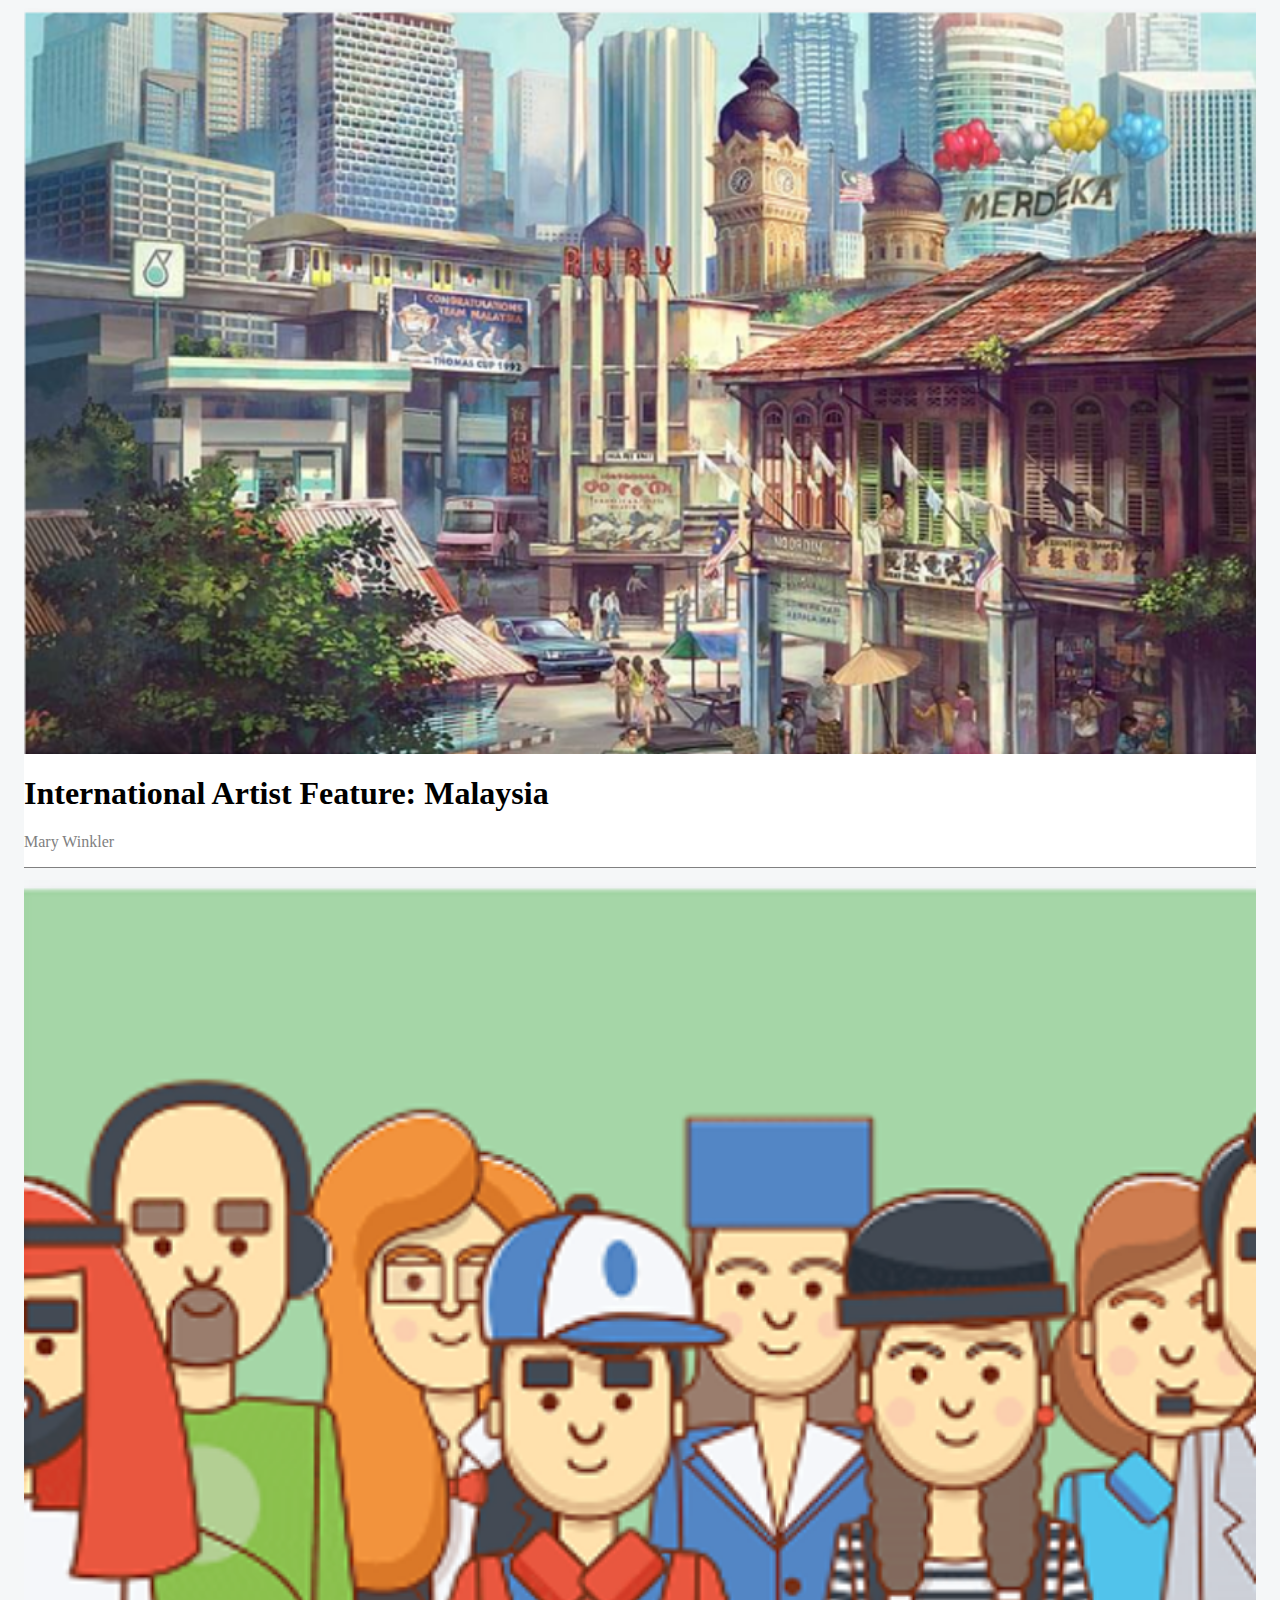
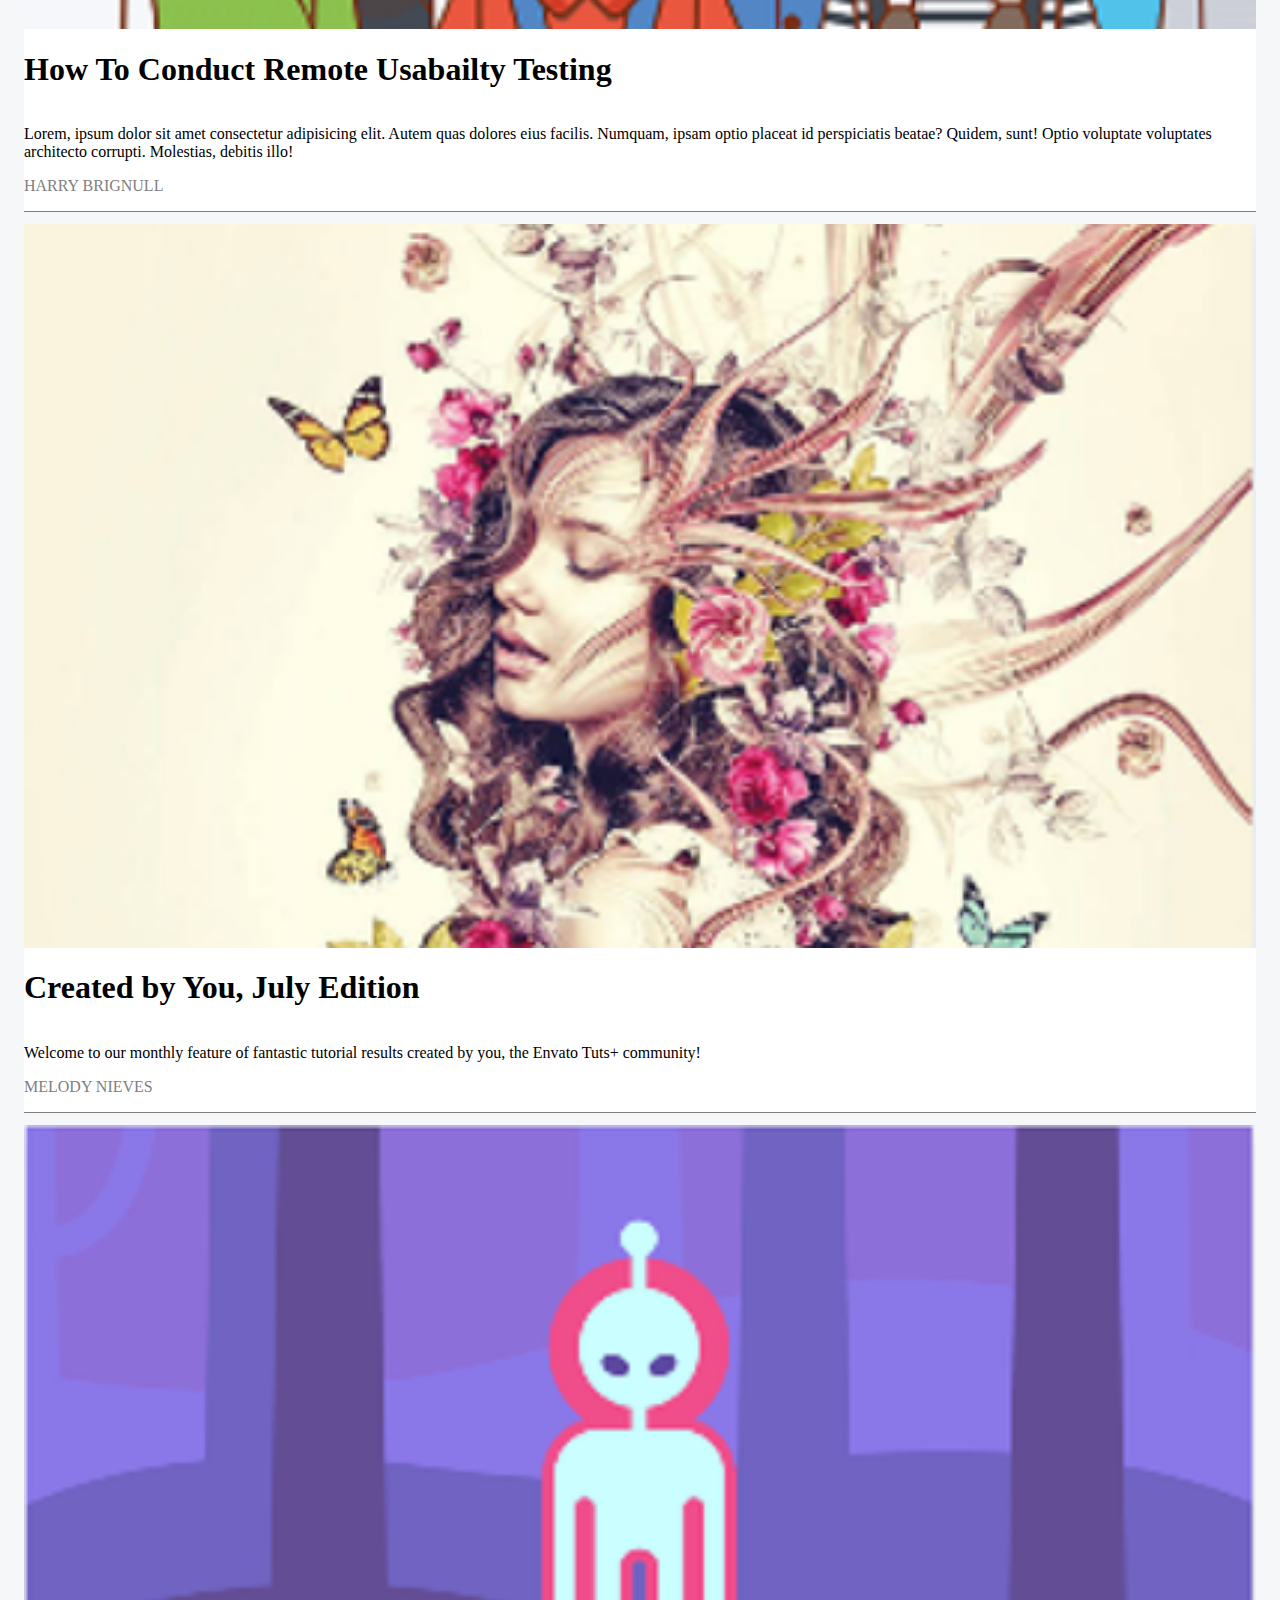
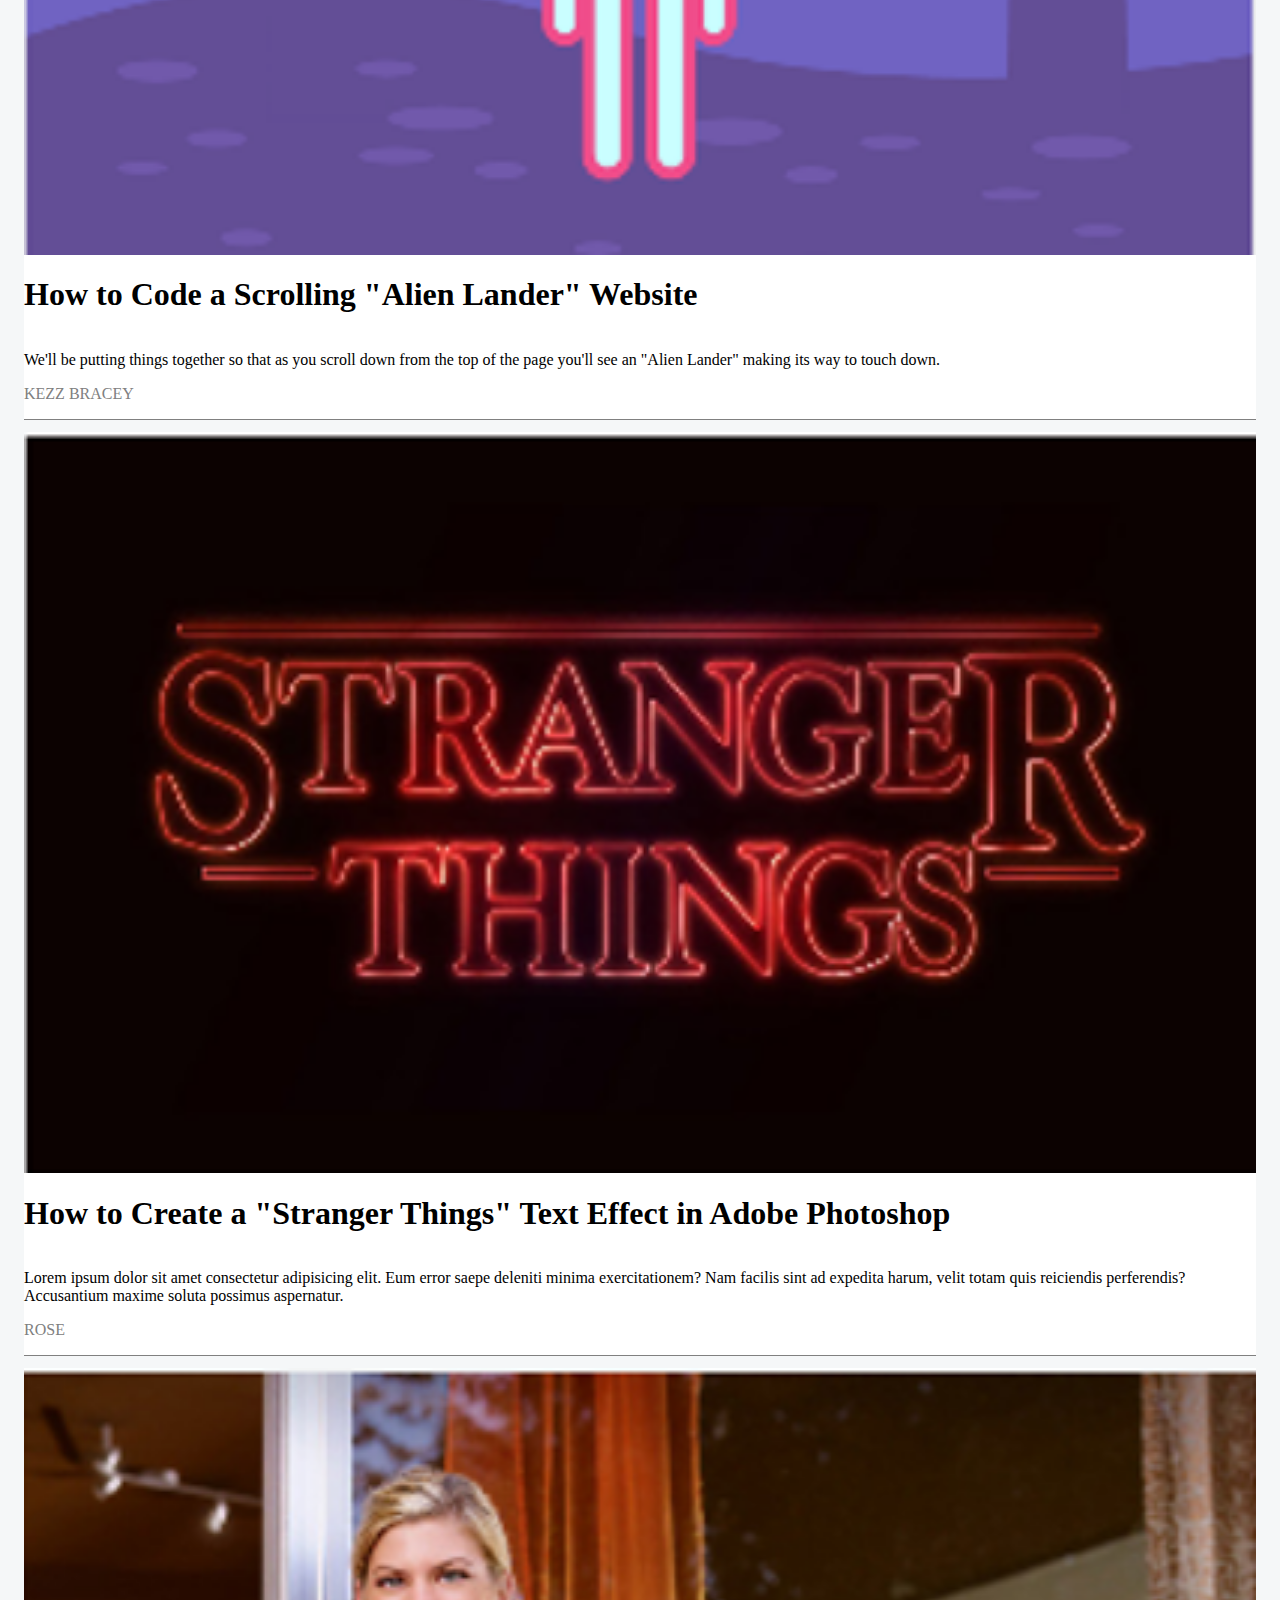
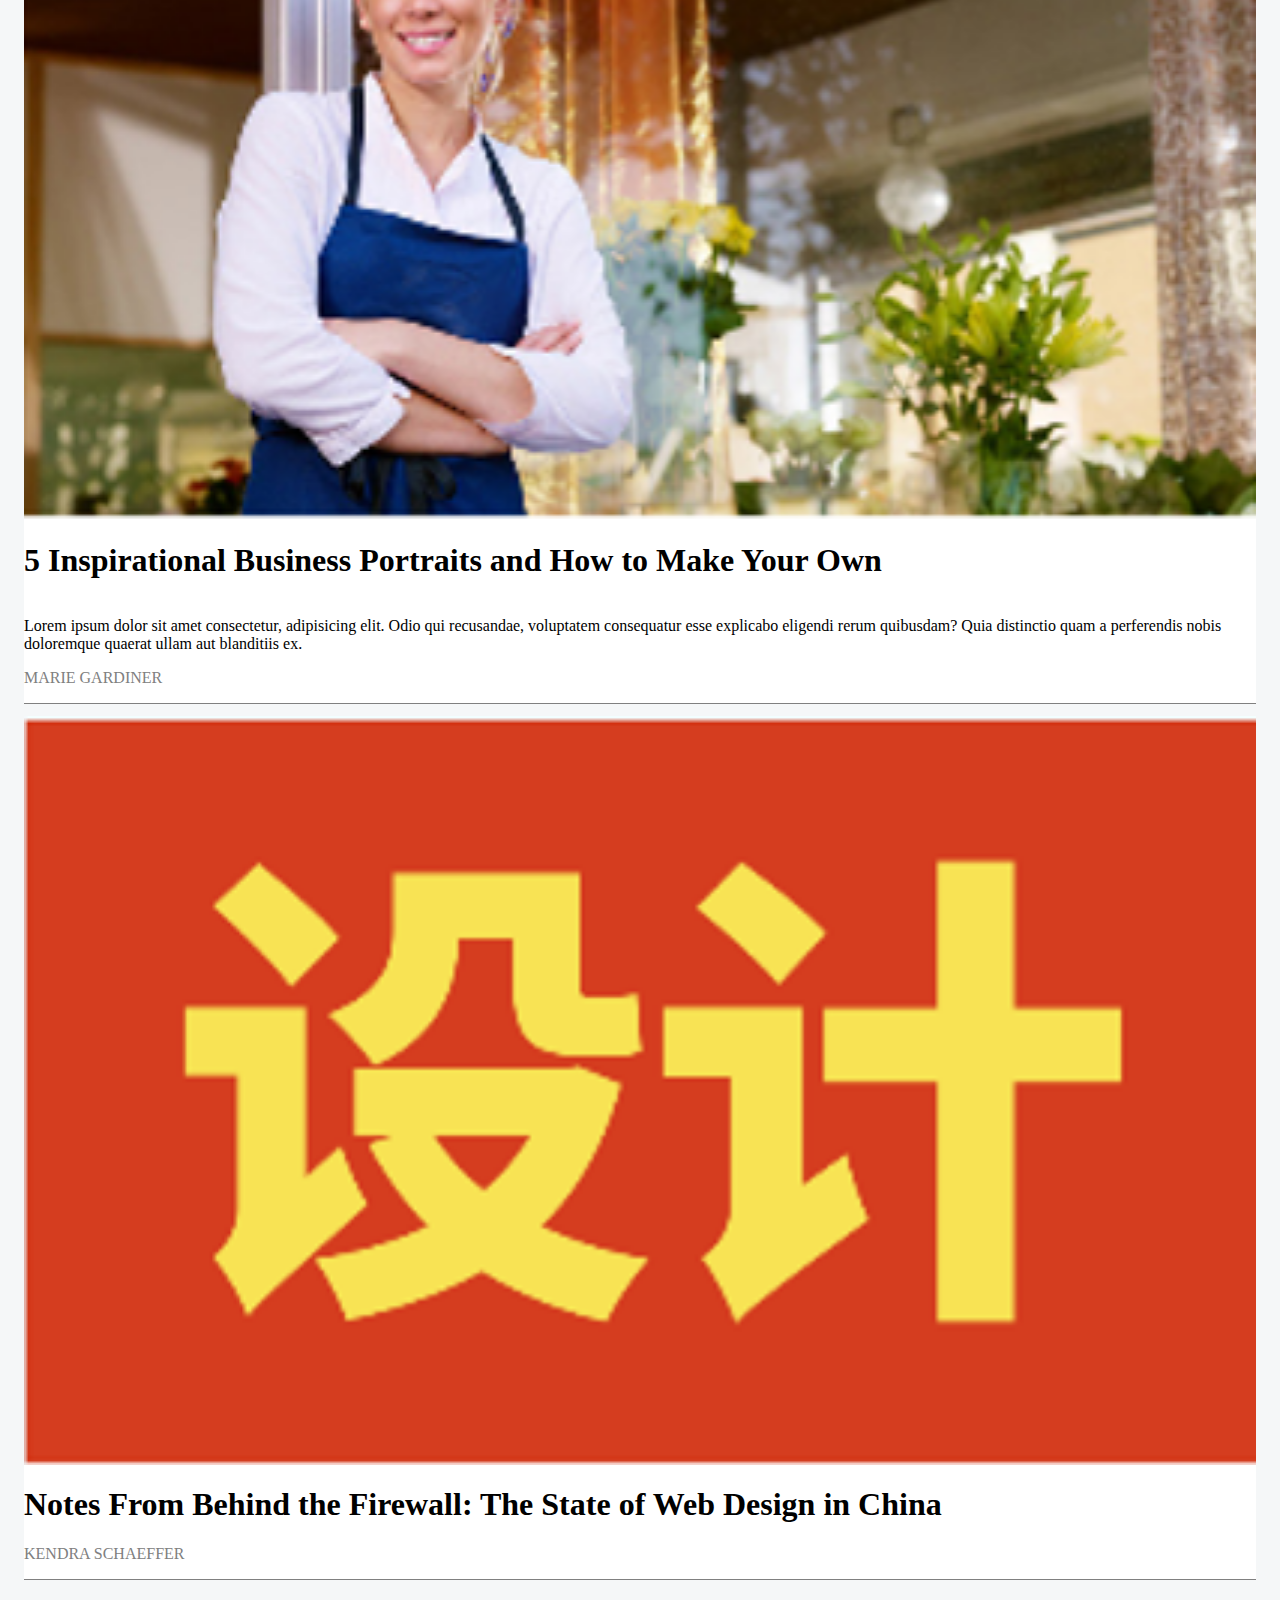
<file: Opgave - Flexbox og grid cards [KLJO]/index.html>
<!DOCTYPE html>
<html lang="en">
<head>
    <meta charset="UTF-8">
    <meta http-equiv="X-UA-Compatible" content="IE=edge">
    <title>BBC - Homepage</title>
    <link rel="stylesheet" href="css/style.css">
</head>
<body>
    <!-- <header>
        <a href="#"><img src="Materialer/logo.svg" class="logo"></a>
        <input type="checkbox" class="menu-btn">
        <img src="Materialer/baseline-search-24px.svg" alt="Søg" class="search">
        <input type="checkbox" class="search-btn">
        <div class="search-line">
            <input type="text" class="search-line" placeholder="Indtast Track and Trace" name="search">
            <button type="submit">Søg</button>
        </div>
        <img src="Materialer/baseline-menu-24px.svg" alt="Menu" class="menu">

        <nav>
            <ul>
                <h2>Hovedmenu</h2>
                <li><a href="#">Forsiden</a></li>
                <hr>
                <li><a href="#">Tjenester</a></li>
                <hr>
                <li><a href="#">Om Bring</a></li>
                <hr>
                <li><a href="#">E-handel</a></li>
                <hr>
                <li><a href="#">Modtagerservice</a></li>
                <hr>
                <li><a href="#">Kundeservice</a></li>
                <hr>
                <li><a href="#">Ledige jobs</a></li>
                <hr>
                <li><a href="#">Kontakt os</a></li>
            </ul>

            <div class="info">
                <img src="Materialer/logo.svg" alt="Bring Logo">
                <p>Fuglebækvej 5-9</p>
                <p>2700 Kastrup</p>
                <p>Telefon: +45 4396 3466</p>
                <p>kontakt@bring.dk</p>
            </div>
        </nav>
    </header> -->


    <main>
        <section>
            <article class="resize">
                <img src="img/1.png" alt="1" class="img1">
                <h1>International Artist Feature: Malaysia</h1>
                <a href="#">Mary Winkler</a>
            </article>
            <article class="resize">
                <img src="img/2.png" alt="2" class="img2">
                <h1>How To Conduct Remote Usabailty Testing</h1>
                <p>Lorem, ipsum dolor sit amet consectetur adipisicing elit. Autem quas dolores eius facilis. Numquam, ipsam optio placeat id perspiciatis beatae? Quidem, sunt! Optio voluptate voluptates architecto corrupti. Molestias, debitis illo!</p>
                <a href="#">HARRY BRIGNULL</a>
            </article>
            <article class="resize">
                <img src="img/3.png" alt="3" class="img3">
                <h1>Created by You, July Edition</h1>
                <p>Welcome to our monthly feature of fantastic tutorial results created by you, the Envato Tuts+ community!</p>
                <a href="#">MELODY NIEVES</a>
            </article>
            <article class="resize">
                <img src="img/4.png" alt="4" class="img4">
                <h1>How to Code a Scrolling "Alien Lander" Website</h1>
                <p>We'll be putting things together so that as you scroll down from the top of the page you'll see an "Alien Lander" making its way to touch down.</p>
                <a href="#">KEZZ BRACEY</a>
            </article>
            <article class="resize">
                <img src="img/5.png" alt="5" class="img5">
                <h1>How to Create a "Stranger Things" Text Effect in Adobe Photoshop</h1>
                <p>Lorem ipsum dolor sit amet consectetur adipisicing elit. Eum error saepe deleniti minima exercitationem? Nam facilis sint ad expedita harum, velit totam quis reiciendis perferendis? Accusantium maxime soluta possimus aspernatur.</p>
                <a href="#">ROSE</a>
            </article>
            <article class="resize">
                <img src="img/6.png" alt="6" class="img6">
                <h1>5 Inspirational Business Portraits and How to Make Your Own</h1>
                <p>Lorem ipsum dolor sit amet consectetur, adipisicing elit. Odio qui recusandae, voluptatem consequatur esse explicabo eligendi rerum quibusdam? Quia distinctio quam a perferendis nobis doloremque quaerat ullam aut blanditiis ex.</p>
                <a href="#">MARIE GARDINER</a>
            </article>
            <article class="resize">
                <img src="img/7.png" alt="7" class="img7">
                <h1>Notes From Behind the Firewall: The State of Web Design in China</h1>
                <a href="#">KENDRA SCHAEFFER</a>
            </article>
        </section>
    </main>
    <footer>

    </footer>

</body>
</html>
</file>
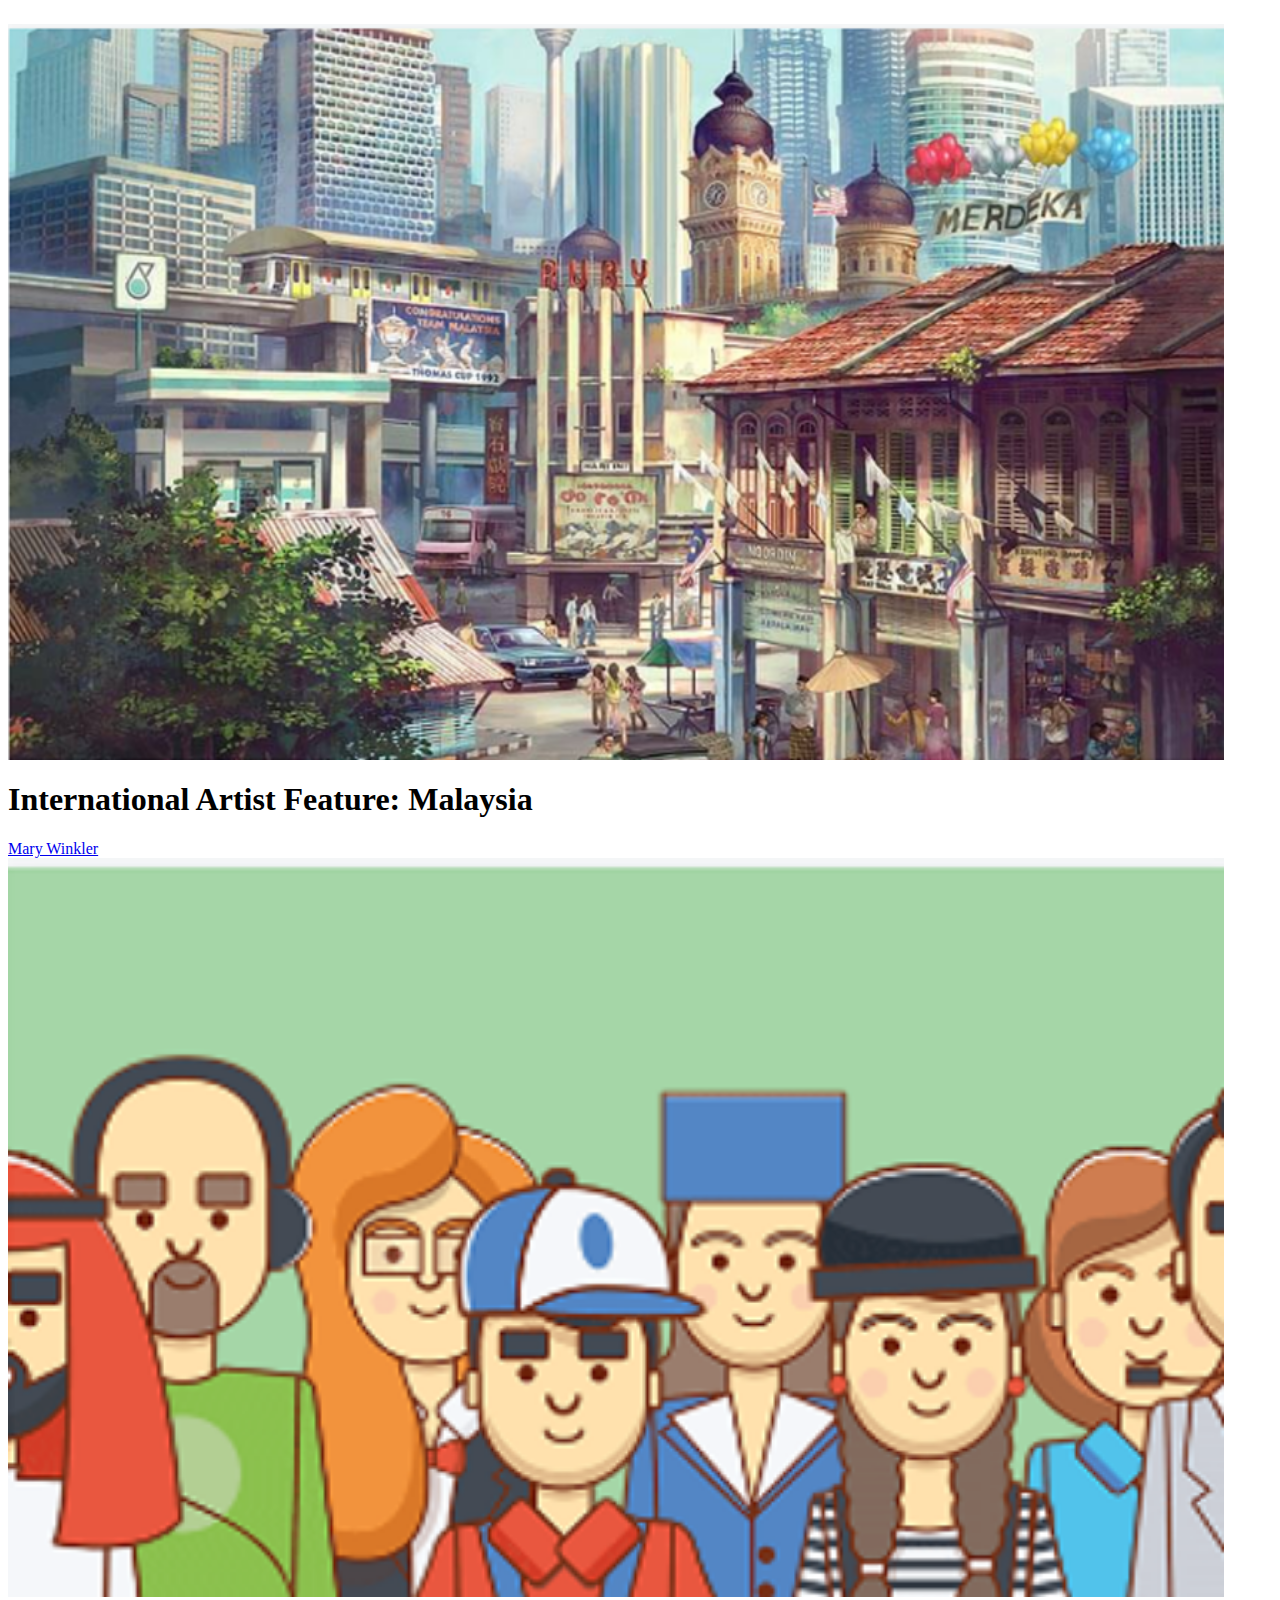
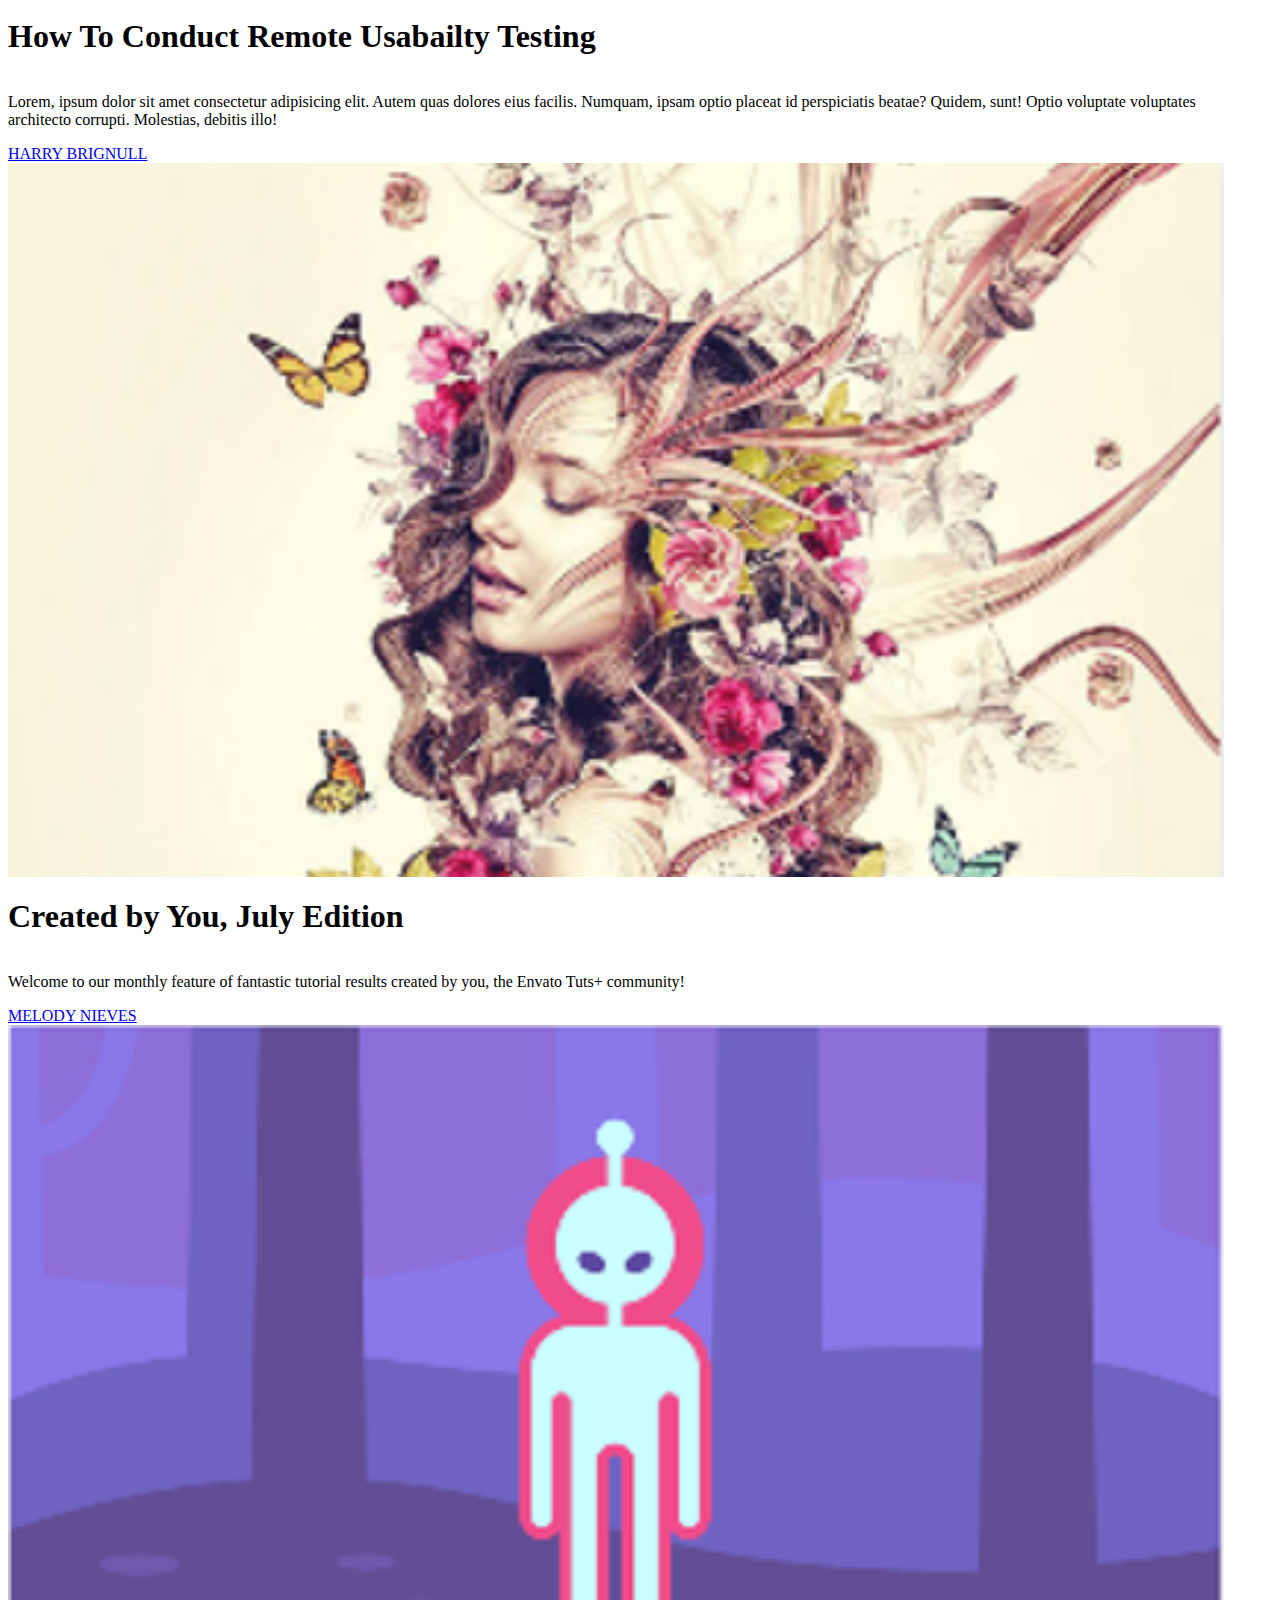
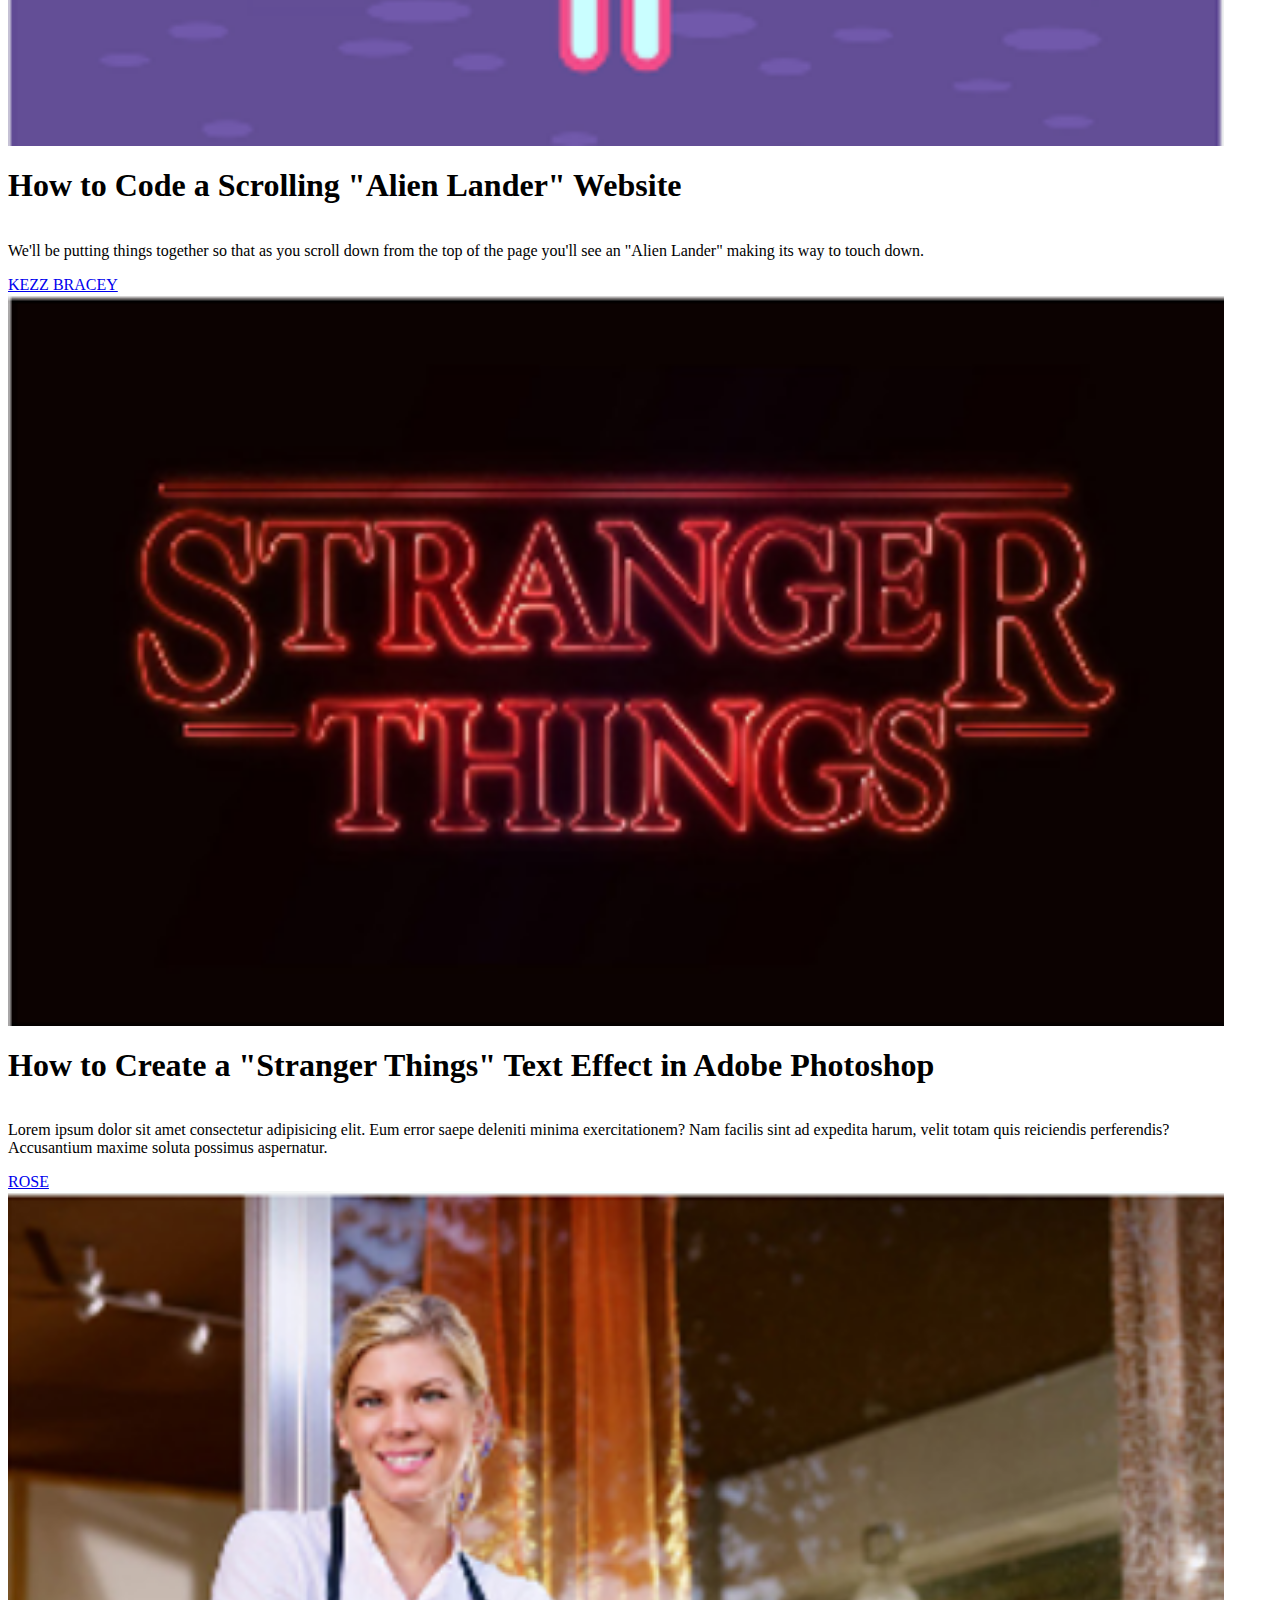
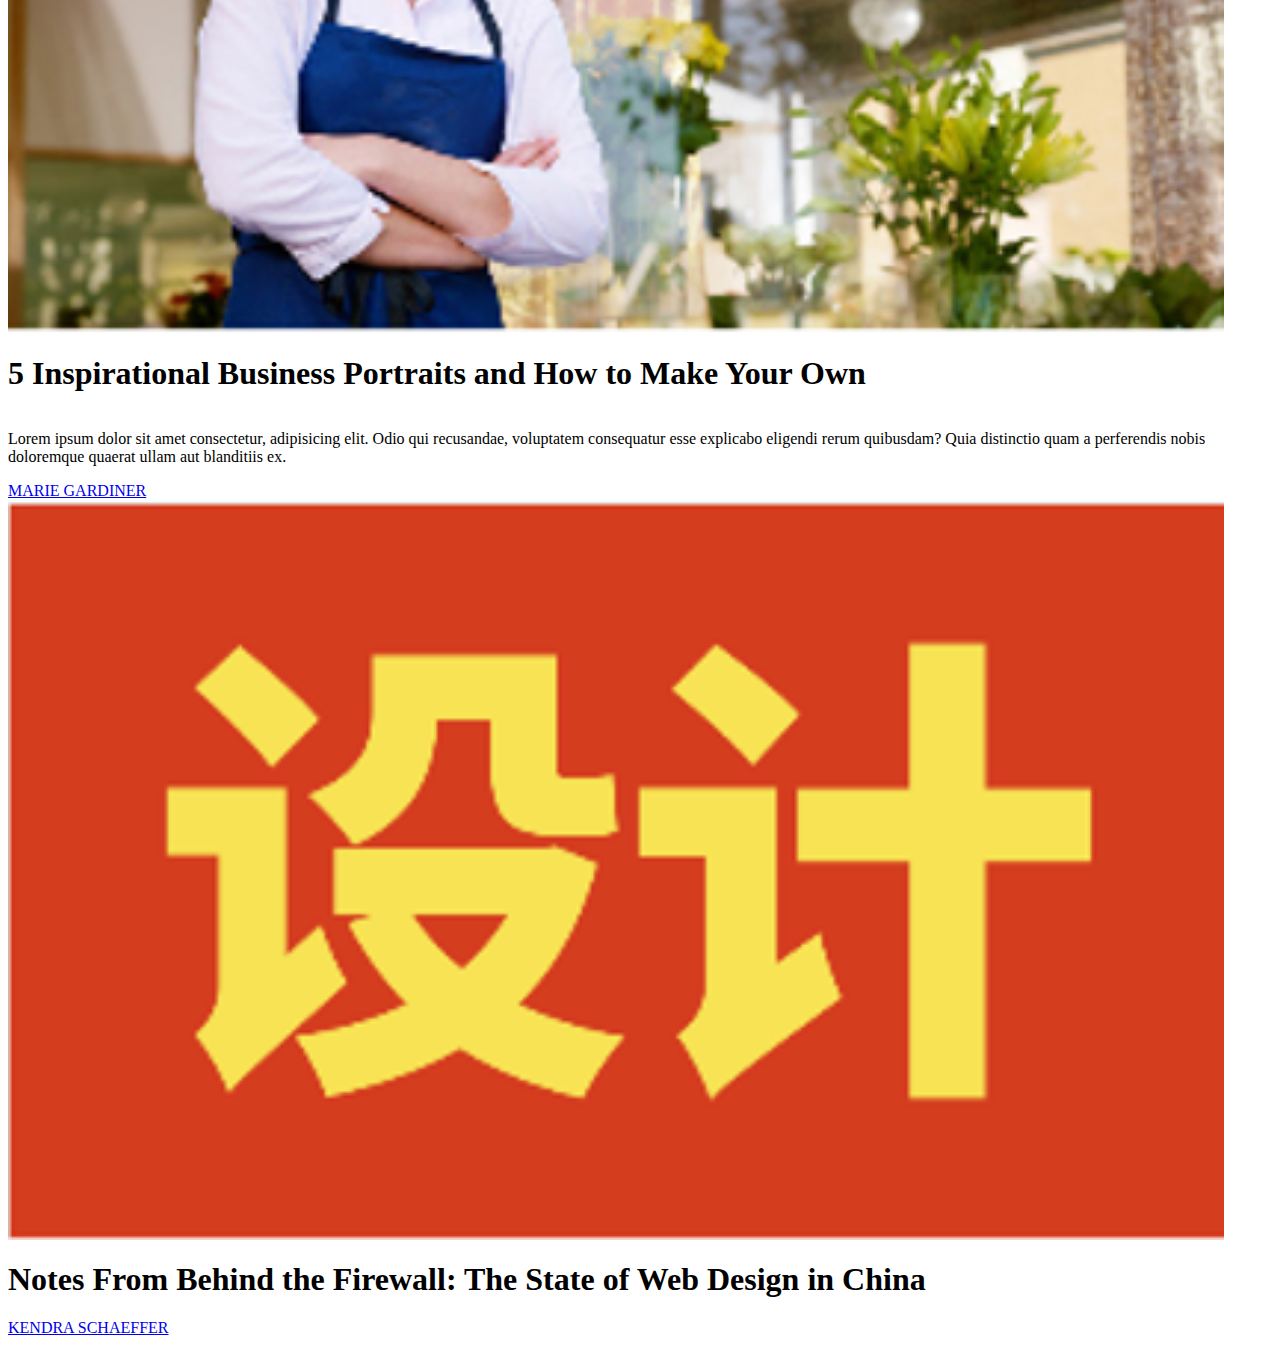
<file: Aspit/V2/Opgave - Flexbox og grid cards [KLJO]/index.html>
<!DOCTYPE html>
<html lang="en">
<head>
    <meta charset="UTF-8">
    <meta http-equiv="X-UA-Compatible" content="IE=edge">
    <title>BBC - Homepage</title>
    <link rel="stylesheet" href="css/style.css">
</head>
<body>
    <!-- <header>
        <a href="#"><img src="Materialer/logo.svg" class="logo"></a>
        <input type="checkbox" class="menu-btn">
        <img src="Materialer/baseline-search-24px.svg" alt="Søg" class="search">
        <input type="checkbox" class="search-btn">
        <div class="search-line">
            <input type="text" class="search-line" placeholder="Indtast Track and Trace" name="search">
            <button type="submit">Søg</button>
        </div>
        <img src="Materialer/baseline-menu-24px.svg" alt="Menu" class="menu">

        <nav>
            <ul>
                <h2>Hovedmenu</h2>
                <li><a href="#">Forsiden</a></li>
                <hr>
                <li><a href="#">Tjenester</a></li>
                <hr>
                <li><a href="#">Om Bring</a></li>
                <hr>
                <li><a href="#">E-handel</a></li>
                <hr>
                <li><a href="#">Modtagerservice</a></li>
                <hr>
                <li><a href="#">Kundeservice</a></li>
                <hr>
                <li><a href="#">Ledige jobs</a></li>
                <hr>
                <li><a href="#">Kontakt os</a></li>
            </ul>

            <div class="info">
                <img src="Materialer/logo.svg" alt="Bring Logo">
                <p>Fuglebækvej 5-9</p>
                <p>2700 Kastrup</p>
                <p>Telefon: +45 4396 3466</p>
                <p>kontakt@bring.dk</p>
            </div>
        </nav>
    </header> -->


    <main>
        <section>
            <article class="resize">
                <img src="img/1.png" alt="1" class="img1">
                <h1>International Artist Feature: Malaysia</h1>
                <a href="#">Mary Winkler</a>
            </article>
            <article class="resize">
                <img src="img/2.png" alt="2" class="img2">
                <h1>How To Conduct Remote Usabailty Testing</h1>
                <p>Lorem, ipsum dolor sit amet consectetur adipisicing elit. Autem quas dolores eius facilis. Numquam, ipsam optio placeat id perspiciatis beatae? Quidem, sunt! Optio voluptate voluptates architecto corrupti. Molestias, debitis illo!</p>
                <a href="#">HARRY BRIGNULL</a>
            </article>
            <article class="resize">
                <img src="img/3.png" alt="3" class="img3">
                <h1>Created by You, July Edition</h1>
                <p>Welcome to our monthly feature of fantastic tutorial results created by you, the Envato Tuts+ community!</p>
                <a href="#">MELODY NIEVES</a>
            </article>
            <article class="resize">
                <img src="img/4.png" alt="4" class="img4">
                <h1>How to Code a Scrolling "Alien Lander" Website</h1>
                <p>We'll be putting things together so that as you scroll down from the top of the page you'll see an "Alien Lander" making its way to touch down.</p>
                <a href="#">KEZZ BRACEY</a>
            </article>
            <article class="resize">
                <img src="img/5.png" alt="5" class="img5">
                <h1>How to Create a "Stranger Things" Text Effect in Adobe Photoshop</h1>
                <p>Lorem ipsum dolor sit amet consectetur adipisicing elit. Eum error saepe deleniti minima exercitationem? Nam facilis sint ad expedita harum, velit totam quis reiciendis perferendis? Accusantium maxime soluta possimus aspernatur.</p>
                <a href="#">ROSE</a>
            </article>
            <article class="resize">
                <img src="img/6.png" alt="6" class="img6">
                <h1>5 Inspirational Business Portraits and How to Make Your Own</h1>
                <p>Lorem ipsum dolor sit amet consectetur, adipisicing elit. Odio qui recusandae, voluptatem consequatur esse explicabo eligendi rerum quibusdam? Quia distinctio quam a perferendis nobis doloremque quaerat ullam aut blanditiis ex.</p>
                <a href="#">MARIE GARDINER</a>
            </article>
            <article class="resize">
                <img src="img/7.png" alt="7" class="img7">
                <h1>Notes From Behind the Firewall: The State of Web Design in China</h1>
                <a href="#">KENDRA SCHAEFFER</a>
            </article>
        </section>
    </main>
</body>
</html>
</file>
<file: Opgave - Flexbox og grid cards [KLJO]/css/style.css>
*
{
    text-decoration: none;
}

h1
{
    font-size: 2rem;
    /* font-weight:bolder; */
}

body 
{
    background-color: #f5f7f8;
}

main
{
    /* display: flex; */
    /* width: 55vw; */
    /* width: 300px; */
}

section
{
    display: flex;
    flex-direction: column;
    /* padding: 1rem; */
    /* width: 100vw; */
    padding: 0 1rem;
}

img
{
    /* display: block; */
    /* width: 500px; */
}

.resize a
{
    color: gray;
}

a:visited
{
    color: gray;
}

.resize
{
    display: flex;
    flex-direction: column;
    /* width: 55vw; */
    padding-bottom: 1rem;
    /* margin: 0 1rem; */
    background-color: #ffffff;
    border-bottom: 1px solid grey;
    margin-bottom: .75rem;
    /* text-align: center; */
}

@media screen and (min-width:600px) 
{

}

@media screen and (min-width:1008px) 
{

}
</file>
<file: Aspit/V2/Opgave - Flexbox og grid cards [KLJO]/css/style.css>
section
{
    display: flex;
    flex-direction: column;
    padding: 1rem 0;
}

img
{
    /* display: block; */
    /* width: 500px; */
}

.resize
{
    display: flex;
    flex-direction: column;
    width: 95vw;
    /* padding: 0 1rem; */
    /* margin: 0 auto; */
}

@media screen and (min-width:600px) {

}

@media screen and (min-width:1008px) {

}
</file>
